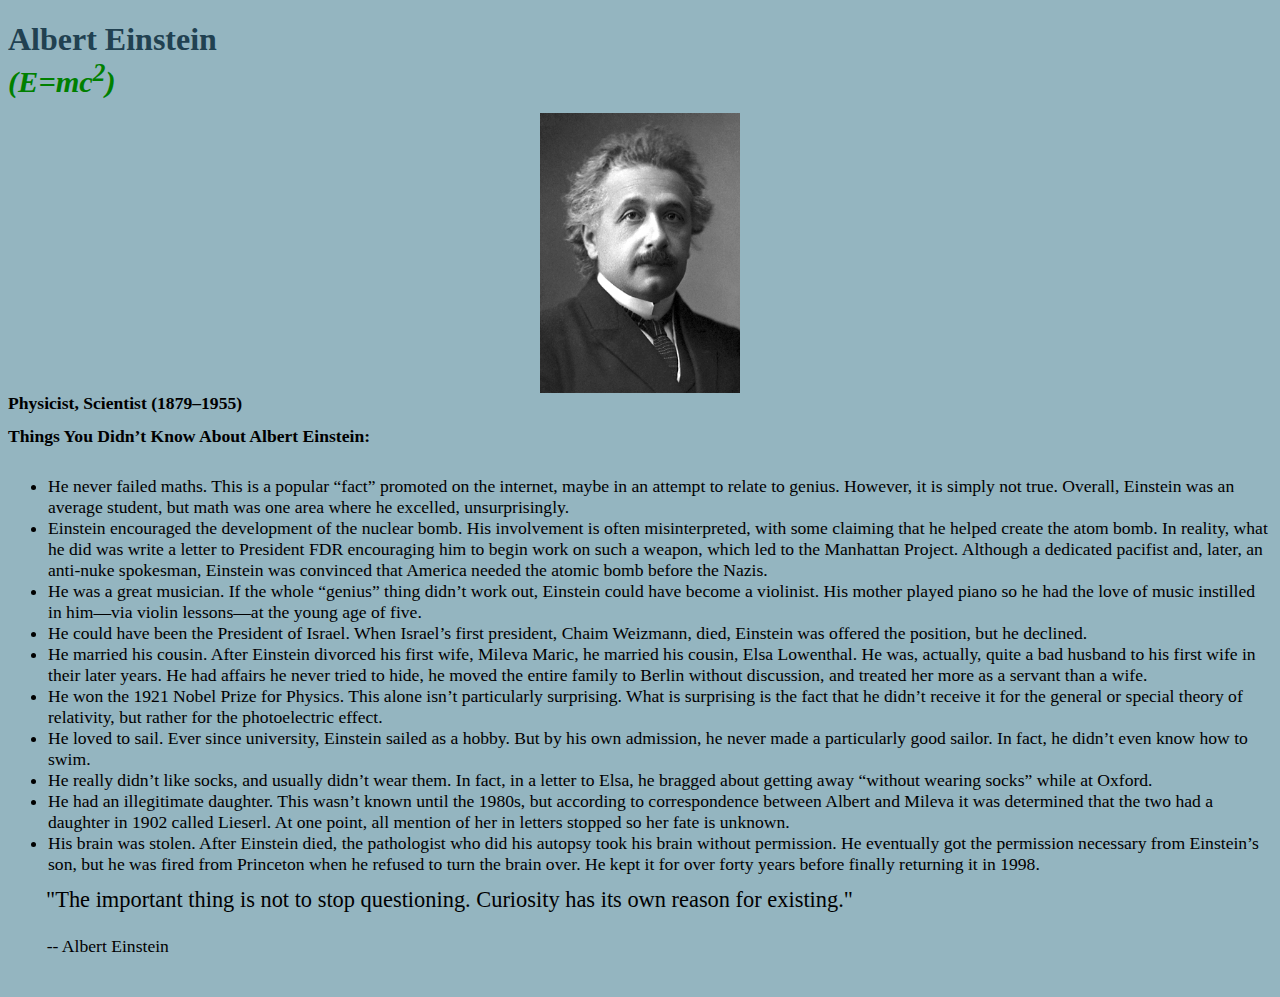
<file: index.html>
<!DOCTYPE html>
<html>
    <head>
        <title>Albert Einstein</title>
        <link rel="stylesheet" href="Albert_Ein.css">
    </head>
    <body>
        <h1>Albert Einstein</h1>
        <div class="formula">(E=mc<sup>2</sup>)</div>
        <img src="Albert.png" alt="Albert Einstein">
        <div class="intro">Physicist, Scientist (1879–1955)</div>
        <div class="more">Things You Didn’t Know About Albert Einstein:</div>
        <p>
            <ul class="info">
                <li>He never failed maths. This is a popular “fact” promoted on the internet, maybe in an attempt to relate to genius. However, it is simply not true. Overall, Einstein was an average student, but math was one area where he excelled, unsurprisingly.</li>
                <li>Einstein encouraged the development of the nuclear bomb. His involvement is often misinterpreted, with some claiming that he helped create the atom bomb. In reality, what he did was write a letter to President FDR encouraging him to begin work on such a weapon, which led to the Manhattan Project. Although a dedicated pacifist and, later, an anti-nuke spokesman, Einstein was convinced that America needed the atomic bomb before the Nazis.</li>
                <li>He was a great musician. If the whole “genius” thing didn’t work out, Einstein could have become a violinist. His mother played piano so he had the love of music instilled in him—via violin lessons—at the young age of five.  
                </li>
                <li>He could have been the President of Israel. When Israel’s first president, Chaim Weizmann, died, Einstein was offered the position, but he declined.</li>
                <li>He married his cousin. After Einstein divorced his first wife, Mileva Maric, he married his cousin, Elsa Lowenthal. He was, actually, quite a bad husband to his first wife in their later years. He had affairs he never tried to hide, he moved the entire family to Berlin without discussion, and treated her more as a servant than a wife.</li>
                <li>He won the 1921 Nobel Prize for Physics. This alone isn’t particularly surprising. What is surprising is the fact that he didn’t receive it for the general or special theory of relativity, but rather for the photoelectric effect.</li>
                <li>He loved to sail. Ever since university, Einstein sailed as a hobby. But by his own admission, he never made a particularly good sailor. In fact, he didn’t even know how to swim.</li>
                <li>He really didn’t like socks, and usually didn’t wear them. In fact, in a letter to Elsa, he bragged about getting away “without wearing socks” while at Oxford.</li>
                <li>He had an illegitimate daughter. This wasn’t known until the 1980s, but according to correspondence between Albert and Mileva it was determined that the two had a daughter in 1902 called Lieserl. At one point, all mention of her in letters stopped so her fate is unknown.</li>
                <li>His brain was stolen. After Einstein died, the pathologist who did his autopsy took his brain without permission. He eventually got the permission necessary from Einstein’s son, but he was fired from Princeton when he refused to turn the brain over. He kept it for over forty years before finally returning it in 1998.</li>
            </ul>
            <span class="quote">
            "The important thing is not to stop questioning. Curiosity has its own reason for existing."
            </span>
            <br>
            <span class="poet">-- Albert Einstein</span>
        </p>
    </body>
</html>
</file>
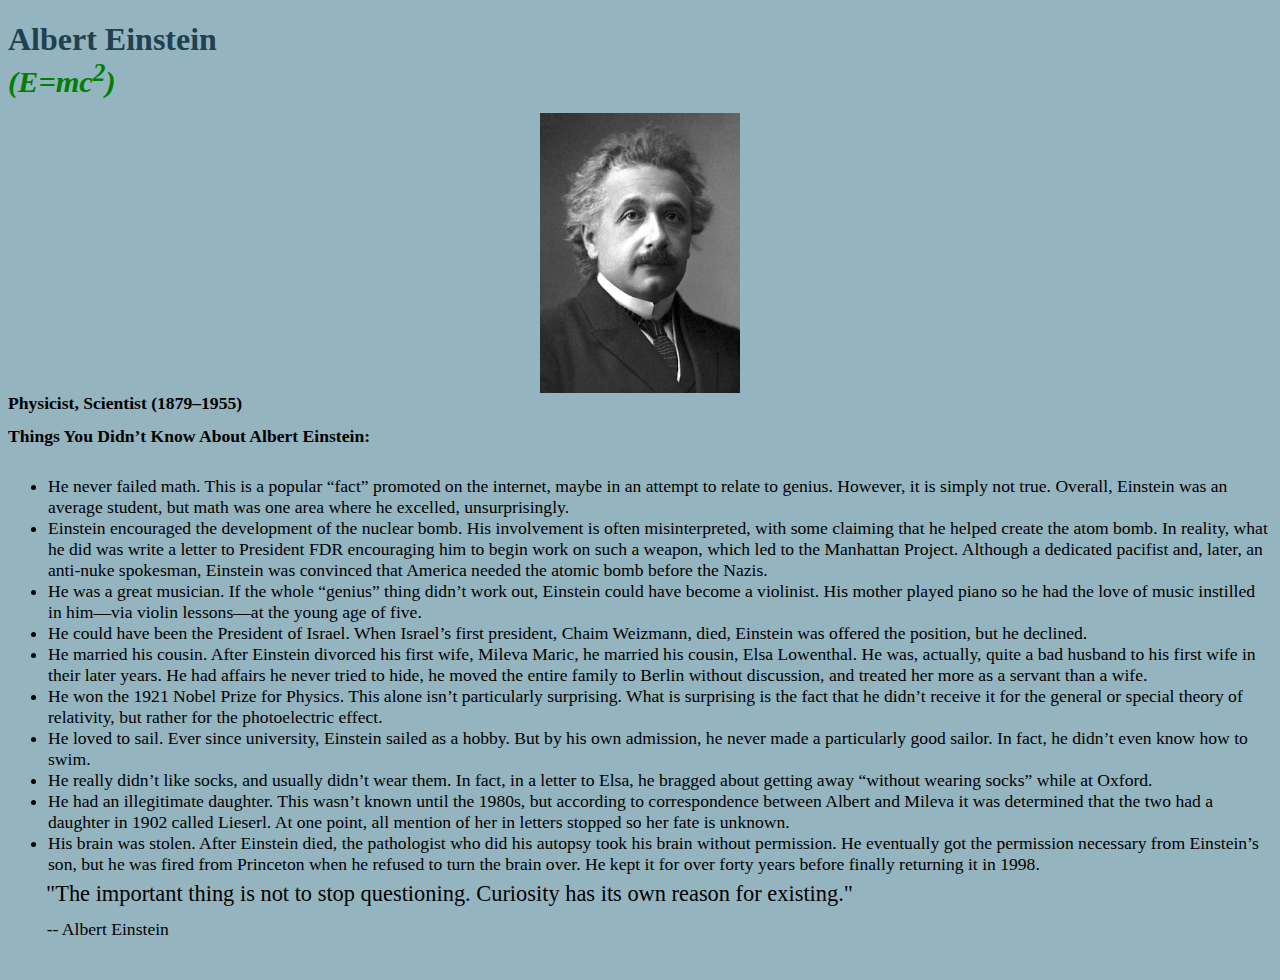
<file: Albert_Einstein.html>
<!DOCTYPE html>
<html>
    <head>
        <title>Albert Einstein</title>
        <link rel="stylesheet" href="Albert_Ein.css">
    </head>
    <body>
        <h1>Albert Einstein</h1>
        <div class="formula">(E=mc<sup>2</sup>)</div>
        <img src="Albert.png" alt="Albert Einstein">
        <div class="intro">Physicist, Scientist (1879–1955)</div>
        <div class="more">Things You Didn’t Know About Albert Einstein:</div>
        <p>
            <ul class="info">
                <li>He never failed math. This is a popular “fact” promoted on the internet, maybe in an attempt to relate to genius. However, it is simply not true. Overall, Einstein was an average student, but math was one area where he excelled, unsurprisingly.</li>
                <li>Einstein encouraged the development of the nuclear bomb. His involvement is often misinterpreted, with some claiming that he helped create the atom bomb. In reality, what he did was write a letter to President FDR encouraging him to begin work on such a weapon, which led to the Manhattan Project. Although a dedicated pacifist and, later, an anti-nuke spokesman, Einstein was convinced that America needed the atomic bomb before the Nazis.</li>
                <li>He was a great musician. If the whole “genius” thing didn’t work out, Einstein could have become a violinist. His mother played piano so he had the love of music instilled in him—via violin lessons—at the young age of five.  
                </li>
                <li>He could have been the President of Israel. When Israel’s first president, Chaim Weizmann, died, Einstein was offered the position, but he declined.</li>
                <li>He married his cousin. After Einstein divorced his first wife, Mileva Maric, he married his cousin, Elsa Lowenthal. He was, actually, quite a bad husband to his first wife in their later years. He had affairs he never tried to hide, he moved the entire family to Berlin without discussion, and treated her more as a servant than a wife.</li>
                <li>He won the 1921 Nobel Prize for Physics. This alone isn’t particularly surprising. What is surprising is the fact that he didn’t receive it for the general or special theory of relativity, but rather for the photoelectric effect.</li>
                <li>He loved to sail. Ever since university, Einstein sailed as a hobby. But by his own admission, he never made a particularly good sailor. In fact, he didn’t even know how to swim.</li>
                <li>He really didn’t like socks, and usually didn’t wear them. In fact, in a letter to Elsa, he bragged about getting away “without wearing socks” while at Oxford.</li>
                <li>He had an illegitimate daughter. This wasn’t known until the 1980s, but according to correspondence between Albert and Mileva it was determined that the two had a daughter in 1902 called Lieserl. At one point, all mention of her in letters stopped so her fate is unknown.</li>
                <li>His brain was stolen. After Einstein died, the pathologist who did his autopsy took his brain without permission. He eventually got the permission necessary from Einstein’s son, but he was fired from Princeton when he refused to turn the brain over. He kept it for over forty years before finally returning it in 1998.</li>
            </ul>
            <div class="quote">
            "The important thing is not to stop questioning. Curiosity has its own reason for existing."
            </div>
            <span class="poet">-- Albert Einstein</span>
        </p>
    </body>
</html>
</file>
<file: Albert_Ein.css>
body
{
    background-color: #94B5C0;
}
h1,.formula,.intro,.more//text alignment
{
    text-align:center;
}

.formula,.intro,.more
{
    width:100%;
}
.intro,.more,.info,.poet
{
    font-family: 'Times New Roman', Times, serif;
}
h1
{
    color:#214151;
    margin-bottom: -0.5em;
}
.formula
{
    font-size: 1.9em;
    line-height: 2em;
    font-style: oblique;
    font-weight: 550;
    color:green;

}
.intro,.more
{
    font-weight: 700;
    font-size: 1.1em;
}
.more
{
    line-height: 2.5em;
}
img
{
    display:block;
    margin-left:auto;
    margin-right:auto;
    width:200px;
    height: 280px;
}
.info
{
    font-weight: 400;
    font-size: 1.1em;
    line-height: -1.2em;
}
.quote
{
    font-size: 1.4em;
    font-weight: 500;
    margin-left: 1.7em;
    line-height: 1px;
}
.poet
{
    margin-left: 2.2em;
    line-height: 4em;
    font-weight: 400;
    font-size: 1.1em;   
}
</file>
